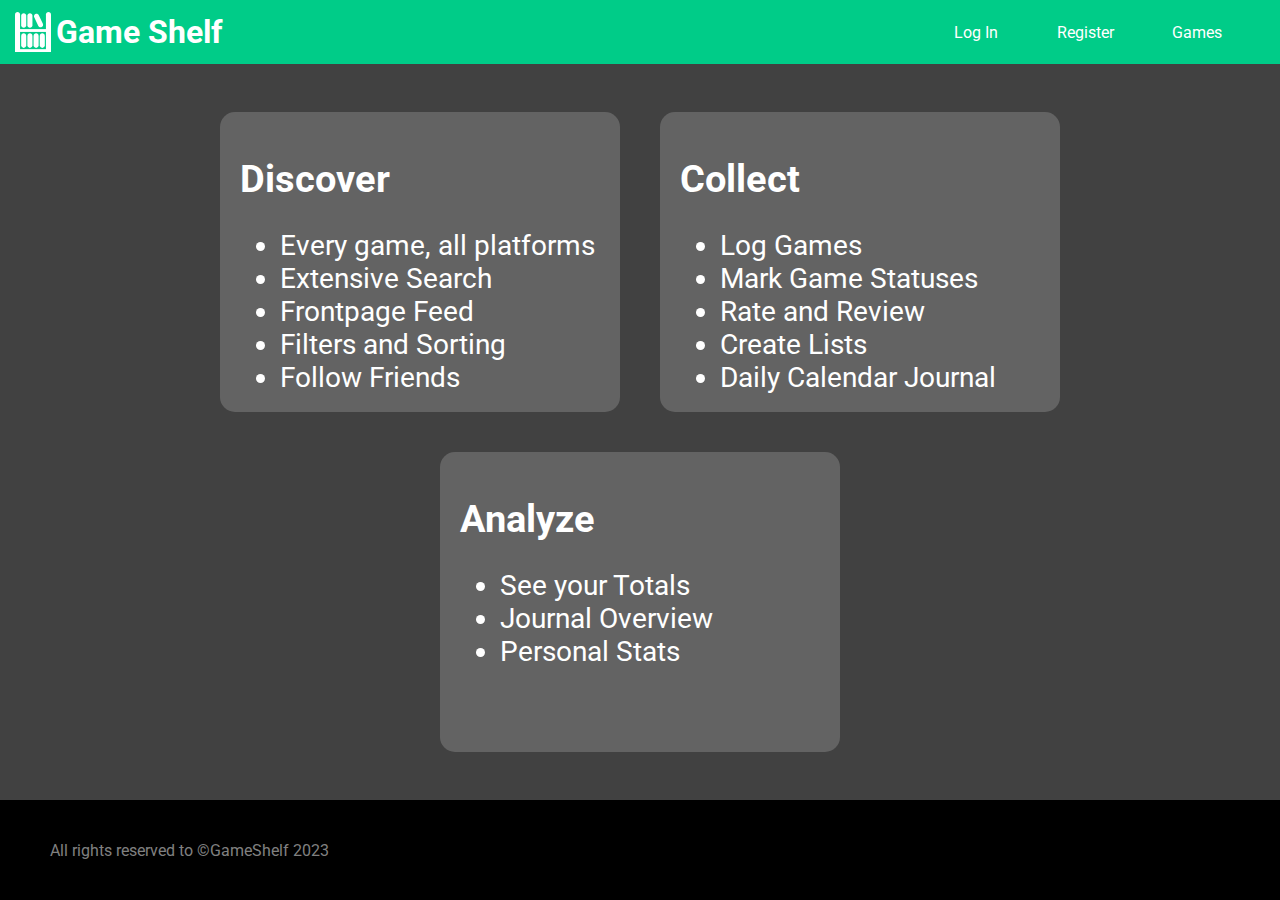
<file: index.html>
<!DOCTYPE html>
<html lang="en">
  <head>
    <meta charset="UTF-8" />
    <meta name="viewport" content="width=device-width, initial-scale=1.0" />
    <title>Game Shelf</title>

    <link rel="stylesheet" href="./styles/main.css" />
    <link
      rel="stylesheet"
      href="https://cdnjs.cloudflare.com/ajax/libs/font-awesome/4.7.0/css/font-awesome.min.css"
    />

    <link
      rel="stylesheet"
      href="https://fonts.googleapis.com/css?family=Roboto"
    />

  </head>
  <body>
    <div class="nav-bar" id="myNavBar">
      <div class="logo-wrapper">
        <img class="logo" src="./assets/logo.svg" />
        <h1>Game Shelf</h1>
      </div>
      <div class="link-wrapper">
        <a class="link" href="./pages/Log In/logIn.html">Log In</a>
        <a class="link" href="./pages/Register/register.html">Register</a>
        <a class="link" href="./pages/Games/games.html">Games</a>
        
      </div>
    </div>

    <div class="main-content">
      <div class="content-feature">
        <h1 class="content-feature-header">Discover</h1>
        <ul class="content-feature-list">
          <li>Every game, all platforms</li>
          <li>Extensive Search</li>
          <li>Frontpage Feed</li>
          <li>Filters and Sorting</li>
          <li>Follow Friends</li>
        </ul>
      </div>

      <div class="content-feature">
        <h1 class="content-feature-header">Collect</h1>
        <ul class="content-feature-list">
          <li>Log Games</li>
          <li>Mark Game Statuses</li>
          <li>Rate and Review</li>
          <li>Create Lists</li>
          <li>Daily Calendar Journal</li>
        </ul>
      </div>

      <div class="content-feature">
        <h1 class="content-feature-header">Analyze</h1>
        <ul class="content-feature-list">
          <li>See your Totals</li>
          <li>Journal Overview</li>
          <li>Personal Stats</li>
        </ul>
      </div>
    </div>

    <footer class="footer">
        <div>All rights reserved to ©GameShelf 2023</div>
    </footer>
  </body>
</html>
</file>
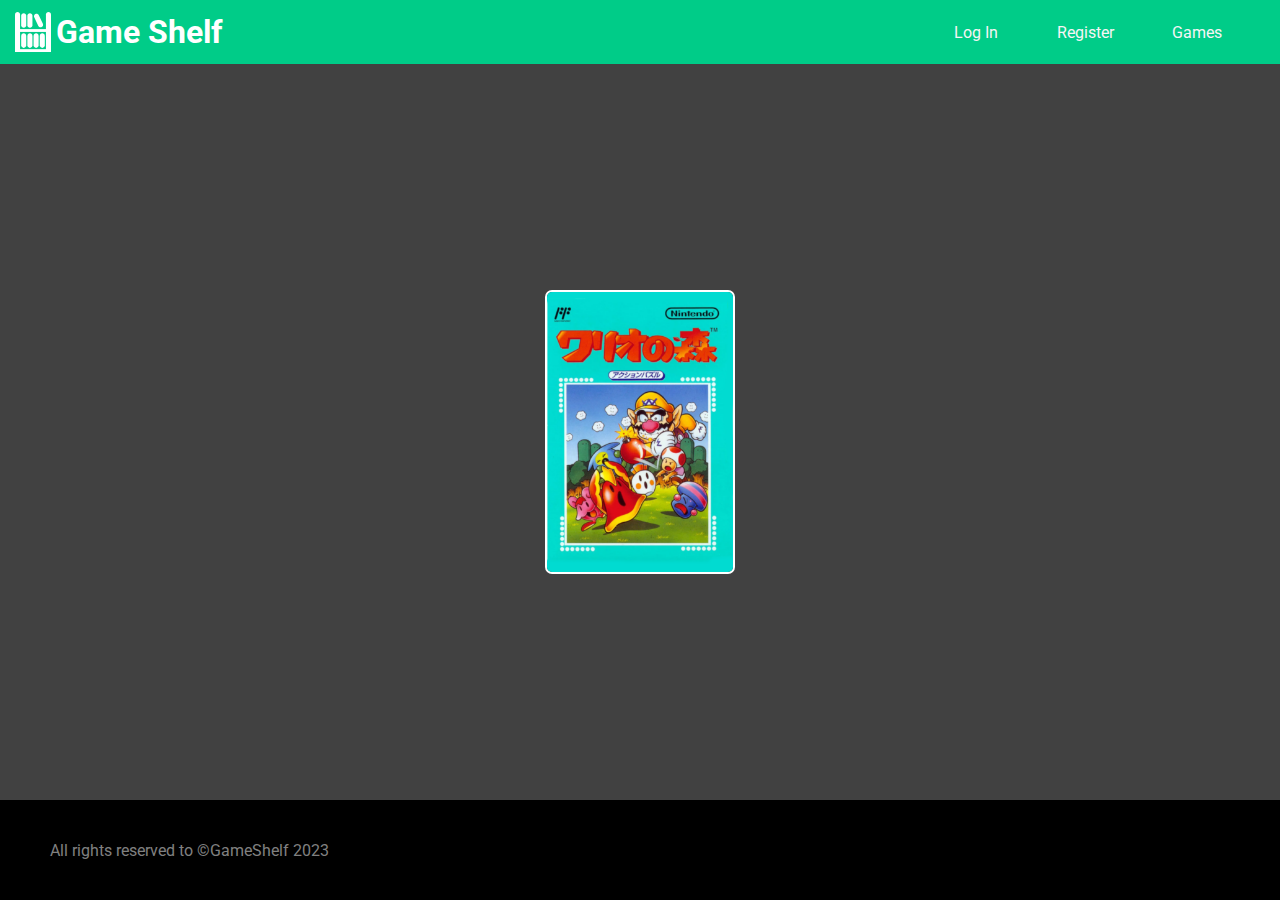
<file: pages/Games/games.html>
<!DOCTYPE html>
<html lang="en">
  <head>
    <meta charset="UTF-8" />
    <meta name="viewport" content="width=device-width, initial-scale=1.0" />
    <title>Games</title>

    <link rel="stylesheet" href="../../styles/main.css" />
    <link rel="stylesheet" href="../../styles/games.css" />

    <link
      rel="stylesheet"
      href="https://fonts.googleapis.com/css?family=Roboto"
    />
  </head>
  <body>
    <div class="nav-bar">
      <div class="logo-wrapper">
        <img class="logo" src="../../assets/logo.svg" />
        <h1>Game Shelf</h1>
      </div>
      <div class="link-wrapper">
        <a class="link" href="../Log In/logIn.html">Log In</a>
        <a class="link" href="../Register/register.html">Register</a>
        <a class="link" href="./games.html">Games</a>
      </div>
    </div>

    <div class="main-content">
      <div class="game">
        <img class="game-image" src="../../assets/game.png" />
        <div class="overlay">
          <p>Wario's Woods</p>
          <p>Yup it's the only game</p>
        </div>
      </div>
    </div>

    <footer class="footer">
      <div>All rights reserved to ©GameShelf 2023</div>
    </footer>
  </body>
</html>
</file>
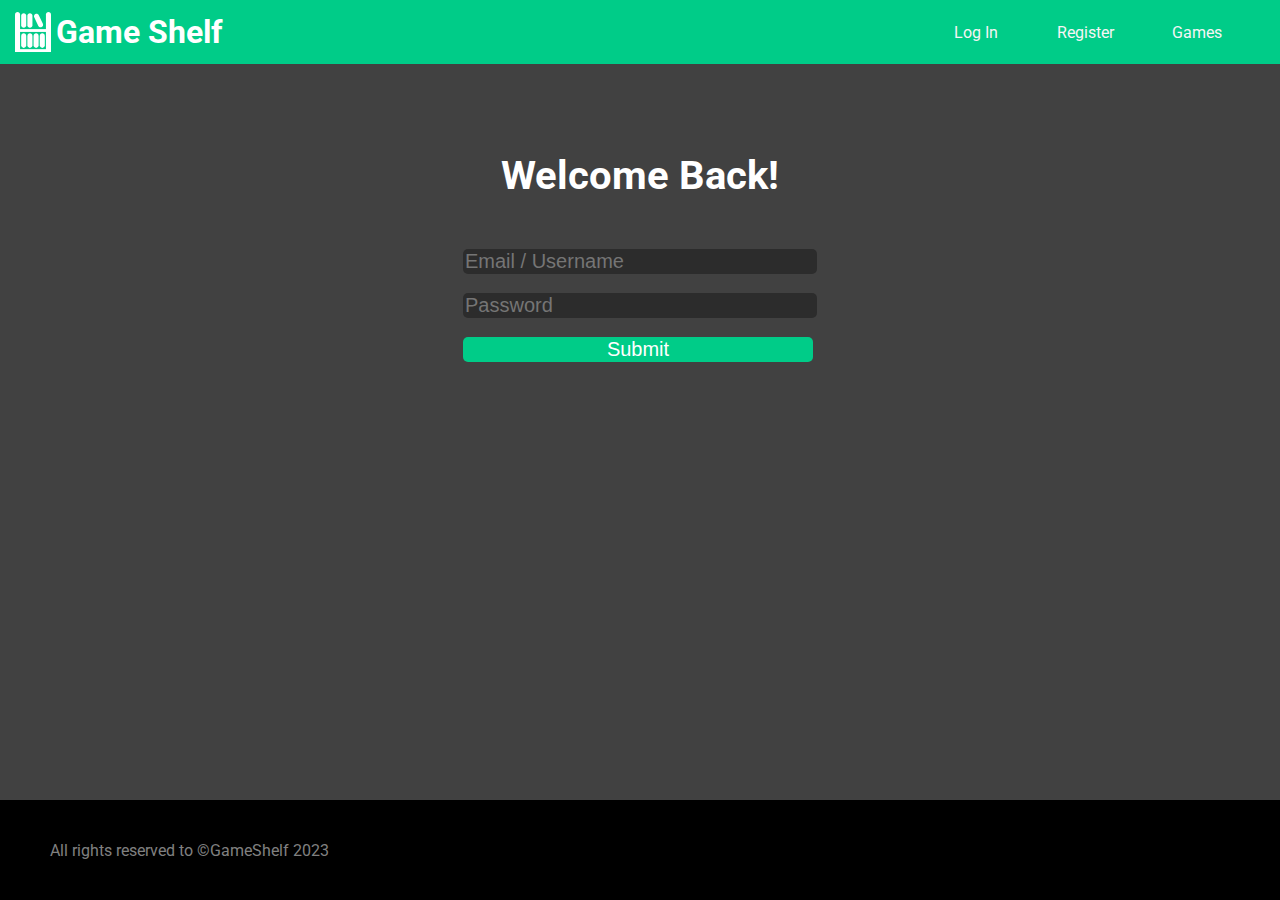
<file: pages/Log In/logIn.html>
<!DOCTYPE html>
<html lang="en">
  <head>
    <meta charset="UTF-8" />
    <meta name="viewport" content="width=device-width, initial-scale=1.0" />
    <title>Log In</title>

    <link rel="stylesheet" href="../../styles/main.css" />
    <link rel="stylesheet" href="../../styles/logIn.css" />

    <link
      rel="stylesheet"
      href="https://fonts.googleapis.com/css?family=Roboto"
    />
  </head>
  <body>
    <div class="nav-bar">
      <div class="logo-wrapper">
        <img class="logo" src="../../assets/logo.svg" />
        <h1>Game Shelf</h1>
      </div>
      <div class="link-wrapper">
        <a class="link" href="./logIn.html">Log In</a>
        <a class="link" href="../Register/register.html">Register</a>
        <a class="link" href="../Games/games.html">Games</a>
      </div>
    </div>

    <div class="main-content">
      <h1 class="welcome-back" >Welcome Back!</h1>
      <form action="../Games/games.html">
        <input class="text-input" type="text" id="fname" name="fname" placeholder="Email / Username" /><br />
        <br />
        <input class="text-input" type="password" id="lname" name="lname" placeholder="Password" /><br /><br />
        <input class="submit-btn" type="submit" value="Submit" />
      </form>
    </div>

    <footer class="footer">
      <div>All rights reserved to ©GameShelf 2023</div>
    </footer>
  </body>
</html>
</file>
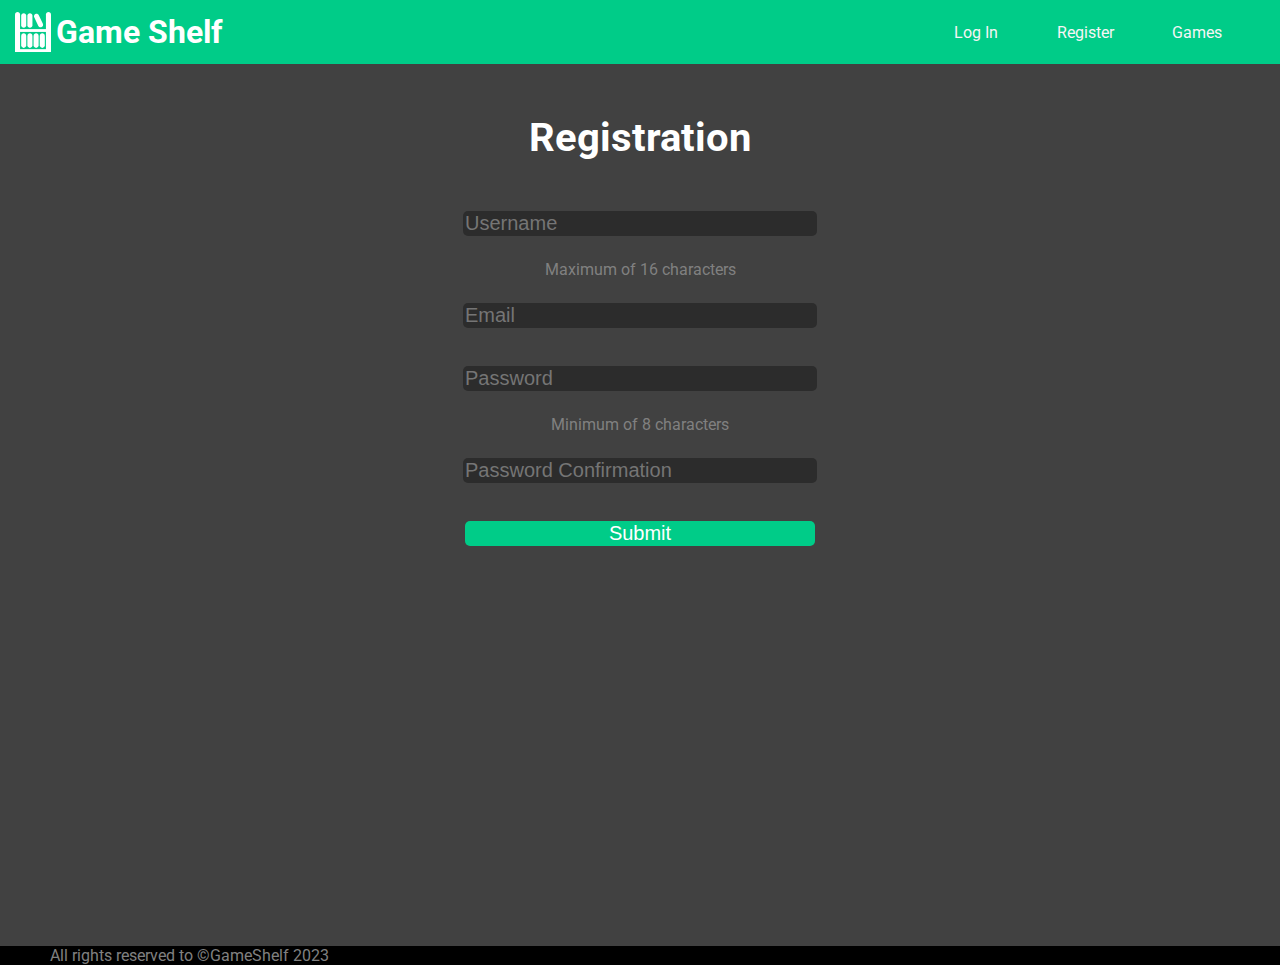
<file: pages/Register/register.html>
<!DOCTYPE html>
<html lang="en">
  <head>
    <meta charset="UTF-8" />
    <meta name="viewport" content="width=device-width, initial-scale=1.0" />
    <title>Register</title>

    <link rel="stylesheet" href="../../styles/main.css" />
    <link rel="stylesheet" href="../../styles/register.css" />

    <link
      rel="stylesheet"
      href="https://fonts.googleapis.com/css?family=Roboto"
    />
  </head>
  <body>
    <div class="nav-bar">
      <div class="logo-wrapper">
        <img class="logo" src="../../assets/logo.svg" />
        <h1>Game Shelf</h1>
      </div>
      <div class="link-wrapper">
        <a class="link" href="../Log In/logIn.html">Log In</a>
        <a class="link" href="./register.html">Register</a>
        <a class="link" href="../Games/games.html">Games</a>
      </div>
    </div>

    <div class="main-content">
      <h1 class="registration">Registration</h1>
      <form class="form" action="../Games/games.html">
        <input
          class="text-input"
          type="text"
          id="fname"
          name="fname"
          placeholder="Username"
        /><br />
        <p class="form-text">Maximum of 16 characters</p>
        <br />
        <input
          class="text-input"
          type="text"
          id="fname"
          name="fname"
          placeholder="Email"
        /><br />

        <br />
        <input
          class="text-input"
          type="password"
          id="lname"
          name="lname"
          placeholder="Password"
        /><br />
        <p class="form-text">Minimum of 8 characters</p>
        <br />
        <input
          class="text-input"
          type="password"
          id="lname"
          name="lname"
          placeholder="Password Confirmation"
        /><br /><br />
        <input class="submit-btn" type="submit" value="Submit" />
      </form>
    </div>

    <footer class="footer">
      <div>All rights reserved to ©GameShelf 2023</div>
    </footer>
  </body>
</html>
</file>
<file: styles/main.css>
html,
body {
  margin: 0;
  background-color: rgb(65, 65, 65);
  color: white;

  font-family: Roboto;
  height: 100vh;
  display: flex;
  flex-direction: column;
  justify-content: space-between;
}

.nav-bar {
  height: 64px;
  width: 100vw;

  display: flex;
  justify-content: space-between;
  align-items: center;
  align-content: center;

  background-color: rgb(0, 204, 136);
}

.logo-wrapper {
  display: flex;
  align-items: center;
  margin: 0 10px;
}

.logo {
    height: 40px;
    padding: 0 5px;
}

.link-wrapper {
  width: 30%;
  display: flex;
  justify-content: space-evenly;
}

.link:hover {
  font-weight: 600;
  cursor: pointer;
  background-color: rgb(0, 179, 119);
}

.link {
  text-decoration: none;
  color: white;
  height: 100%;
}

.main-content {
  display: flex;
  justify-content: center;
  flex-wrap: wrap;
}

.content-feature {
  background-color: rgb(99, 99, 99);
  border-radius: 15px;
  padding: 20px;
  margin: 20px;
  width: 400px;
  height: 300px;
  box-sizing: border-box;
}

.content-feature-header {
  font-size: 38px;
}

.content-feature-list {
  font-size: 28px;
}

.footer {
    background-color: black;
    color: grey;
    height: 100px;
    display: flex;
    flex-direction: column;
    justify-content: center;
    padding: 0 50px;
  }
  

@media screen and (max-width: 500px) {
    .content-feature {
      flex-direction: column;
      width: 90%;
    }
  }

  @media screen and (max-width: 1319px) {
    .content-feature {
      flex-direction: column;
    }
  }
</file>
<file: styles/games.css>
html,
body {
  margin: 0;
  background-color: rgb(65, 65, 65);
  color: white;

  font-family: Roboto;
  height: 100vh;
  display: flex;
  flex-direction: column;
  justify-content: space-between;
}
.nav-bar {
  height: 64px;
  width: 100vw;

  display: flex;
  justify-content: space-between;
  align-items: center;
  align-content: center;

  background-color: rgb(0, 204, 136);
}

.main-content {
  display: flex;
  flex-direction: column;
  justify-content: center;
  align-items: center;
}

.logo-wrapper {
  display: flex;
  align-items: center;
  margin: 0 10px;
}

.logo {
  height: 40px;
  padding: 0 5px;
}

.link-wrapper {
  width: 30%;
  display: flex;
  justify-content: space-evenly;
}

.link:hover {
  font-weight: 600;
  cursor: pointer;
  background-color: rgb(0, 179, 119);
}

.link {
  text-decoration: none;
  color: whitesmoke;
}

.main-content {
    display: flex;
}

.footer {
  background-color: black;
  color: grey;
  height: 100px;
  display: flex;
  flex-direction: column;
  justify-content: center;
  padding: 0 50px;
}

.game-image {
  height: 280px;
  border-radius: 5px;
  margin: 0;
  padding: auto;
}

.overlay {
  position: absolute;
  top: 0;
  bottom: 0;
  left: 0;
  right: 0;
  height: 100%;
  width: 100%;
  opacity: 0;
  transition: 0.5s ease;
  background-color: #000000;

  display: flex;
  flex-direction: column;
  justify-content: center;
  align-items: center;
  align-content: center;
}
.game {
  position: absolute;
  border: 2px solid white;
  border-radius: 7px;
  height: 280px;
}

.game:hover .overlay {
  opacity: 85%;
}
</file>
<file: styles/logIn.css>
html,
body {
  margin: 0;
  background-color: rgb(65, 65, 65);
  color: white;

  font-family: Roboto;
  height: 100vh;
  display: flex;
  flex-direction: column;
  justify-content: space-between;
  /* align-items: center; */
}
.nav-bar {
  height: 64px;
  width: 100vw;

  display: flex;
  justify-content: space-between;
  align-items: center;
  align-content: center;

  background-color: rgb(0, 204, 136);
}

.logo-wrapper {
  display: flex;
  align-items: center;
  margin: 0 10px;
}

.logo {
  height: 40px;
  padding: 0 5px;
}

.link-wrapper {
  width: 30%;
  display: flex;
  justify-content: space-evenly;
}

.link:hover {
  font-weight: 600;
  cursor: pointer;
  background-color: rgb(0, 179, 119);
}

.link {
  text-decoration: none;
  color: whitesmoke;
}

.main-content {
  display: flex;
  flex-direction: column;
  justify-content: center;
  align-items: center;
  align-content: center;

  margin-bottom: 400px;
}

.welcome-back {
    font-size: 40px;
    margin: 50px;
}

.text-input {
    border-radius: 5px;
    border: none;
    width: 350px;
    background-color: rgb(44, 44, 44);
    color: white;

    font-size: 20px;
}

.text-input:active {
    border-color: (0, 204, 136);
}

.submit-btn {
    border-radius: 5px;
    border: none;
    width: 350px;
    background-color: rgb(0, 204, 136);;

    color: white;
    font-size: 20px;
}

.submit-btn:hover {
    background-color: rgb(0, 179, 119);
    cursor: pointer;
}

.footer {
  background-color: black;
  color: grey;
  height: 100px;
  display: flex;
  flex-direction: column;
  justify-content: center;
  padding: 0 50px;
}

input:-webkit-autofill,
input:-webkit-autofill:hover, 
input:-webkit-autofill:focus, 
input:-webkit-autofill:active{
    -webkit-background-clip: text;
    -webkit-text-fill-color: #ffffff;
    transition: background-color 5000s ease-in-out 0s;
    box-shadow: inset 0 0 20px 20px rgb(44, 44, 44);
}
</file>
<file: styles/register.css>
html,
body {
  margin: 0;
  background-color: rgb(65, 65, 65);
  color: white;

  font-family: Roboto;
  height: 100vh;
  display: flex;
  flex-direction: column;
  justify-content: space-between;
}

.nav-bar {
  height: 64px;
  width: 100vw;

  display: flex;
  justify-content: space-between;
  align-items: center;
  align-content: center;

  background-color: rgb(0, 204, 136);
}

.logo-wrapper {
  display: flex;
  align-items: center;
  margin: 0 10px;
}

.logo {
  height: 40px;
  padding: 0 5px;
}

.link-wrapper {
  width: 30%;
  display: flex;
  justify-content: space-evenly;
}

.main-content {
    display: flex;
    flex-direction: column;
    justify-content: center;
    align-items: center;

    margin-bottom: 400px;
}

.link:hover {
  font-weight: 600;
  cursor: pointer;
  background-color: rgb(0, 179, 119);
}

.link {
  text-decoration: none;
  color: whitesmoke;
}

.form {
    display: flex;
    flex-direction: column;
    justify-content: center;
    align-items: center;
    align-content: center;
}

.registration {
    font-size: 40px;
    margin: 50px;
}

.text-input {
    border-radius: 5px;
    border: none;
    width: 350px;
    background-color: rgb(44, 44, 44);
    color: white;

    font-size: 20px;
}

.form-text {
    color:gray;
    margin: 5px;
}

.text-input:active {
    border-color: (0, 204, 136);
}

.submit-btn {
    border-radius: 5px;
    border: none;
    width: 350px;
    background-color: rgb(0, 204, 136);;

    color: white;
    font-size: 20px;
}

.submit-btn:hover {
    background-color: rgb(0, 179, 119);
    cursor: pointer;
}

.footer {
  background-color: black;
  color: grey;
  height: 100px;
  display: flex;
  flex-direction: column;
  justify-content: center;
  padding: 0 50px;
}

input:-webkit-autofill,
input:-webkit-autofill:hover,
input:-webkit-autofill:focus,
input:-webkit-autofill:active {
  -webkit-background-clip: text;
  -webkit-text-fill-color: #ffffff;
  transition: background-color 5000s ease-in-out 0s;
  box-shadow: inset 0 0 20px 20px rgb(44, 44, 44);
}
</file>
